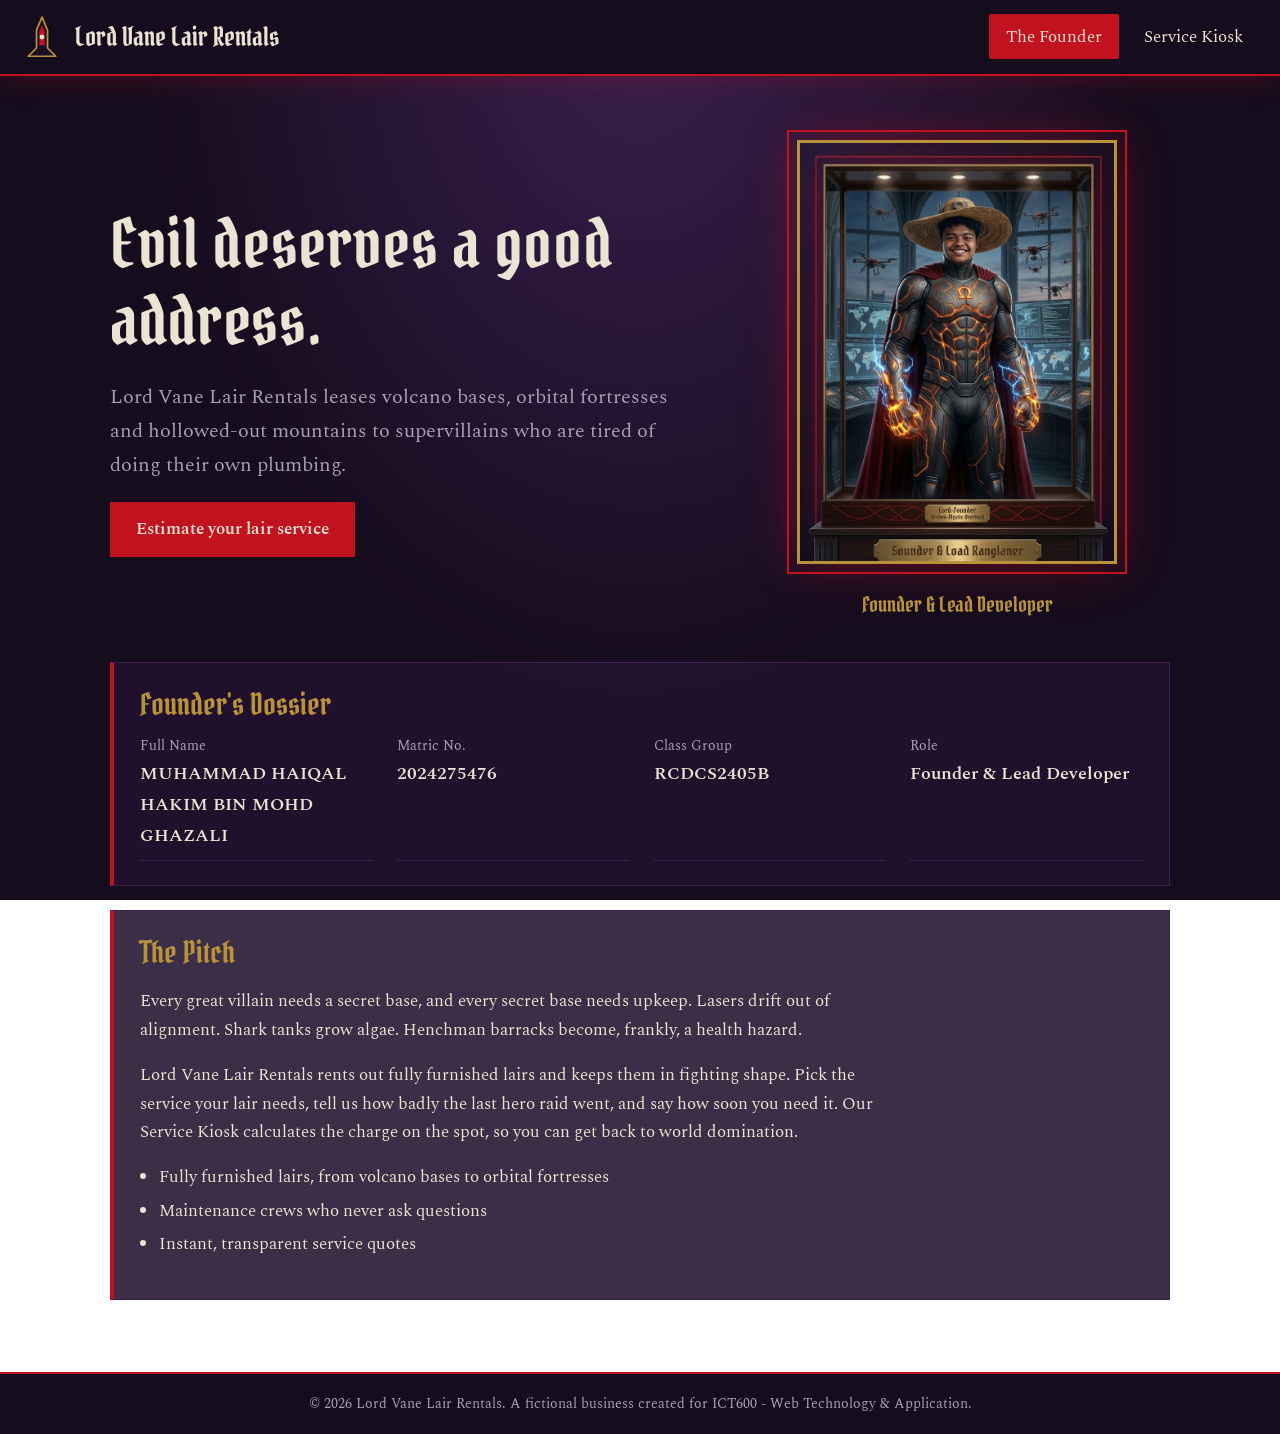
<file: index.html>
<!DOCTYPE html>
<html lang="en">
<head>
  <meta charset="UTF-8">
  <meta name="viewport" content="width=device-width, initial-scale=1">
  <title>Lord Vane Lair Rentals | The Founder</title>
  <link rel="preconnect" href="https://fonts.googleapis.com">
  <link rel="preconnect" href="https://fonts.gstatic.com" crossorigin>
  <link href="https://fonts.googleapis.com/css2?family=Pirata+One&family=Spectral:ital,wght@0,400;0,600;1,400&display=swap" rel="stylesheet">
  <link rel="stylesheet" href="css/style.css">
</head>
<body>
  <header class="site-header">
    <a class="brand" href="index.html">
      <img src="images/logo.svg" alt="Lord Vane crest" width="44" height="44">
      <span>Lord Vane Lair Rentals</span>
    </a>
    <nav aria-label="Main navigation">
      <ul>
        <li><a href="index.html" class="active" aria-current="page">The Founder</a></li>
        <li><a href="kiosk.html">Service Kiosk</a></li>
      </ul>
    </nav>
  </header>

  <main>
    <section class="hero">
      <div class="hero-text">
        <h1>Evil deserves a good address.</h1>
        <p class="lead">Lord Vane Lair Rentals leases volcano bases, orbital fortresses and
        hollowed-out mountains to supervillains who are tired of doing their own plumbing.</p>
        <a class="btn" href="kiosk.html">Estimate your lair service</a>
      </div>
      <figure class="portrait">
        <img src="images/gmbrhai.jpg" alt="Portrait of the founder of Lord Vane Lair Rentals" width="320" height="320">
        <figcaption>Founder &amp; Lead Developer</figcaption>
      </figure>
    </section>

    <section class="panel" aria-labelledby="dossier-title">
      <h2 id="dossier-title">Founder's Dossier</h2>
      <dl class="dossier">
        <div><dt>Full Name</dt><dd>MUHAMMAD HAIQAL HAKIM BIN MOHD GHAZALI</dd></div>
        <div><dt>Matric No.</dt><dd>2024275476</dd></div>
        <div><dt>Class Group</dt><dd>RCDCS2405B</dd></div>
        <div><dt>Role</dt><dd>Founder &amp; Lead Developer</dd></div>
      </dl>
    </section>

    <section class="panel" aria-labelledby="pitch-title">
      <h2 id="pitch-title">The Pitch</h2>
      <p>Every great villain needs a secret base, and every secret base needs upkeep. Lasers drift
      out of alignment. Shark tanks grow algae. Henchman barracks become, frankly, a health hazard.</p>
      <p>Lord Vane Lair Rentals rents out fully furnished lairs and keeps them in fighting shape.
      Pick the service your lair needs, tell us how badly the last hero raid went, and say how soon
      you need it. Our Service Kiosk calculates the charge on the spot, so you can get back to
      world domination.</p>
      <ul class="feature-list">
        <li>Fully furnished lairs, from volcano bases to orbital fortresses</li>
        <li>Maintenance crews who never ask questions</li>
        <li>Instant, transparent service quotes</li>
      </ul>
    </section>
  </main>

  <footer class="site-footer">
    <p>&copy; 2026 Lord Vane Lair Rentals. A fictional business created for ICT600 - Web Technology &amp; Application.</p>
  </footer>
</body>
</html>
</file>
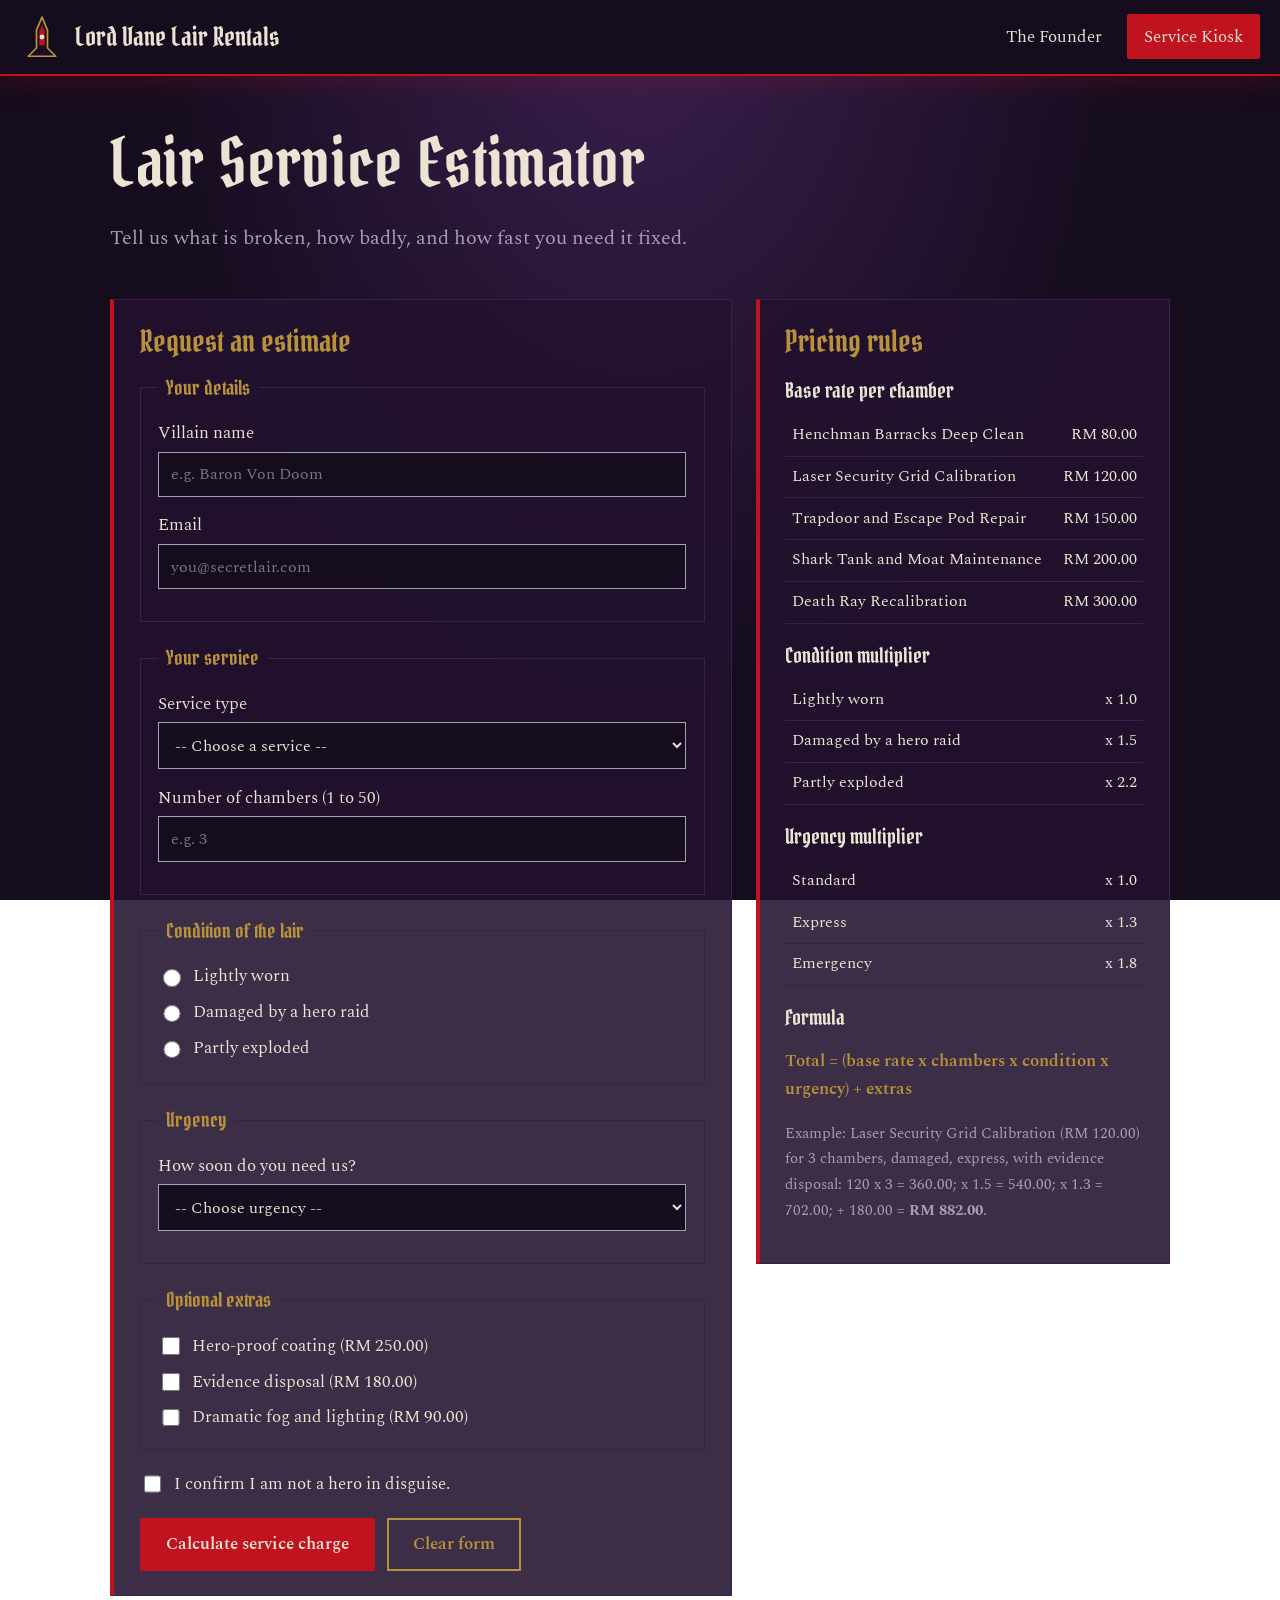
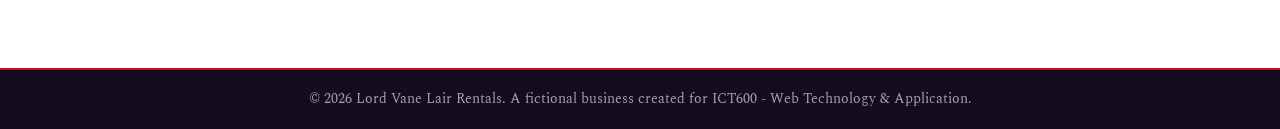
<file: kiosk.html>
<!DOCTYPE html>
<html lang="en">
<head>
  <meta charset="UTF-8">
  <meta name="viewport" content="width=device-width, initial-scale=1">
  <title>Lord Vane Lair Rentals | Service Kiosk</title>
  <link rel="preconnect" href="https://fonts.googleapis.com">
  <link rel="preconnect" href="https://fonts.gstatic.com" crossorigin>
  <link href="https://fonts.googleapis.com/css2?family=Pirata+One&family=Spectral:ital,wght@0,400;0,600;1,400&display=swap" rel="stylesheet">
  <link rel="stylesheet" href="css/style.css">
</head>
<body>
  <header class="site-header">
    <a class="brand" href="index.html">
      <img src="images/logo.svg" alt="Lord Vane crest" width="44" height="44">
      <span>Lord Vane Lair Rentals</span>
    </a>
    <nav aria-label="Main navigation">
      <ul>
        <li><a href="index.html">The Founder</a></li>
        <li><a href="kiosk.html" class="active" aria-current="page">Service Kiosk</a></li>
      </ul>
    </nav>
  </header>

  <main>
    <section class="page-title">
      <h1>Lair Service Estimator</h1>
      <p class="lead">Tell us what is broken, how badly, and how fast you need it fixed.</p>
    </section>

    <div class="kiosk-layout">
      <section class="panel" aria-labelledby="form-title">
        <h2 id="form-title">Request an estimate</h2>

        <form id="estimatorForm" novalidate>
          <fieldset>
            <legend>Your details</legend>
            <div class="field">
              <label for="customerName">Villain name</label>
              <input type="text" id="customerName" name="customerName" placeholder="e.g. Baron Von Doom">
              <span class="error" id="nameError" role="alert"></span>
            </div>
            <div class="field">
              <label for="customerEmail">Email</label>
              <input type="email" id="customerEmail" name="customerEmail" placeholder="you@secretlair.com">
              <span class="error" id="emailError" role="alert"></span>
            </div>
          </fieldset>

          <fieldset>
            <legend>Your service</legend>
            <div class="field">
              <label for="serviceType">Service type</label>
              <select id="serviceType" name="serviceType">
                <option value="">-- Choose a service --</option>
                <option value="barracks">Henchman Barracks Deep Clean</option>
                <option value="laser">Laser Security Grid Calibration</option>
                <option value="escape">Trapdoor and Escape Pod Repair</option>
                <option value="shark">Shark Tank and Moat Maintenance</option>
                <option value="deathray">Death Ray Recalibration</option>
              </select>
              <span class="error" id="serviceError" role="alert"></span>
            </div>
            <div class="field">
              <label for="chambers">Number of chambers (1 to 50)</label>
              <input type="number" id="chambers" name="chambers" min="1" max="50" step="1" placeholder="e.g. 3">
              <span class="error" id="chambersError" role="alert"></span>
            </div>
          </fieldset>

          <fieldset>
            <legend>Condition of the lair</legend>
            <div class="choice-group">
              <label><input type="radio" name="condition" value="worn"> Lightly worn</label>
              <label><input type="radio" name="condition" value="damaged"> Damaged by a hero raid</label>
              <label><input type="radio" name="condition" value="ruined"> Partly exploded</label>
            </div>
            <span class="error" id="conditionError" role="alert"></span>
          </fieldset>

          <fieldset>
            <legend>Urgency</legend>
            <div class="field">
              <label for="urgency">How soon do you need us?</label>
              <select id="urgency" name="urgency">
                <option value="">-- Choose urgency --</option>
                <option value="standard">Standard (within 7 days)</option>
                <option value="express">Express (within 48 hours)</option>
                <option value="emergency">Emergency (before the hero arrives)</option>
              </select>
              <span class="error" id="urgencyError" role="alert"></span>
            </div>
          </fieldset>

          <fieldset>
            <legend>Optional extras</legend>
            <div class="choice-group">
              <label><input type="checkbox" name="extras" value="heroproof"> Hero-proof coating (RM 250.00)</label>
              <label><input type="checkbox" name="extras" value="evidence"> Evidence disposal (RM 180.00)</label>
              <label><input type="checkbox" name="extras" value="lighting"> Dramatic fog and lighting (RM 90.00)</label>
            </div>
          </fieldset>

          <div class="field">
            <div class="choice-group">
              <label><input type="checkbox" id="terms" name="terms"> I confirm I am not a hero in disguise.</label>
            </div>
            <span class="error" id="termsError" role="alert"></span>
          </div>

          <div class="button-row">
            <button type="submit" class="btn">Calculate service charge</button>
            <button type="button" class="btn btn-ghost" id="resetBtn">Clear form</button>
          </div>
        </form>

        <div id="result" class="result" aria-live="polite" hidden></div>
      </section>

      <aside class="panel rules" aria-labelledby="rules-title">
        <h2 id="rules-title">Pricing rules</h2>

        <h3>Base rate per chamber</h3>
        <table>
          <tbody>
            <tr><td>Henchman Barracks Deep Clean</td><td>RM 80.00</td></tr>
            <tr><td>Laser Security Grid Calibration</td><td>RM 120.00</td></tr>
            <tr><td>Trapdoor and Escape Pod Repair</td><td>RM 150.00</td></tr>
            <tr><td>Shark Tank and Moat Maintenance</td><td>RM 200.00</td></tr>
            <tr><td>Death Ray Recalibration</td><td>RM 300.00</td></tr>
          </tbody>
        </table>

        <h3>Condition multiplier</h3>
        <table>
          <tbody>
            <tr><td>Lightly worn</td><td>x 1.0</td></tr>
            <tr><td>Damaged by a hero raid</td><td>x 1.5</td></tr>
            <tr><td>Partly exploded</td><td>x 2.2</td></tr>
          </tbody>
        </table>

        <h3>Urgency multiplier</h3>
        <table>
          <tbody>
            <tr><td>Standard</td><td>x 1.0</td></tr>
            <tr><td>Express</td><td>x 1.3</td></tr>
            <tr><td>Emergency</td><td>x 1.8</td></tr>
          </tbody>
        </table>

        <h3>Formula</h3>
        <p class="formula">Total = (base rate x chambers x condition x urgency) + extras</p>
        <p class="note">Example: Laser Security Grid Calibration (RM 120.00) for 3 chambers, damaged,
        express, with evidence disposal: 120 x 3 = 360.00; x 1.5 = 540.00; x 1.3 = 702.00;
        + 180.00 = <strong>RM 882.00</strong>.</p>
      </aside>
    </div>
  </main>

  <footer class="site-footer">
    <p>&copy; 2026 Lord Vane Lair Rentals. A fictional business created for ICT600 - Web Technology &amp; Application.</p>
  </footer>

  <script src="js/script.js"></script>
</body>
</html>
</file>
<file: css/style.css>
/* Lord Vane Lair Rentals - stylesheet */
:root {
  --void: #150c1d;
  --crypt: #21122e;
  --bruise: #3a1f4f;
  --blood: #c1121f;
  --blood-dark: #8f0d17;
  --bone: #ebe3d3;
  --ash: #a99fb5;
  --brass: #b8923a;
  --display: "Pirata One", "Old English Text MT", Georgia, serif;
  --body: "Spectral", Georgia, "Times New Roman", serif;
}

* { box-sizing: border-box; }

html { scroll-behavior: smooth; }

body {
  margin: 0;
  background: radial-gradient(ellipse at top, var(--bruise) 0%, var(--void) 55%) fixed;
  color: var(--bone);
  font-family: var(--body);
  font-size: 1.05rem;
  line-height: 1.7;
  min-height: 100vh;
  display: flex;
  flex-direction: column;
}

main { flex: 1; width: 100%; max-width: 1100px; margin: 0 auto; padding: 2rem 1.25rem 3rem; }

h1, h2, h3 { font-family: var(--display); font-weight: 400; line-height: 1.15; margin: 0 0 0.75rem; }
h1 { font-size: clamp(2.4rem, 6vw, 4.2rem); letter-spacing: 0.01em; }
h2 { font-size: 1.9rem; color: var(--brass); }
h3 { font-size: 1.3rem; color: var(--bone); margin-top: 1.25rem; }

a { color: var(--brass); }
a:focus-visible, button:focus-visible, input:focus-visible, select:focus-visible {
  outline: 3px solid var(--brass);
  outline-offset: 2px;
}

/* ---------- Header & navigation ---------- */
.site-header {
  display: flex;
  flex-wrap: wrap;
  align-items: center;
  justify-content: space-between;
  gap: 0.75rem 1.5rem;
  padding: 0.9rem 1.25rem;
  background: var(--void);
  border-bottom: 2px solid var(--blood);
  box-shadow: 0 4px 24px rgba(193, 18, 31, 0.25);
}

.brand { display: flex; align-items: center; gap: 0.7rem; text-decoration: none; color: var(--bone); font-family: var(--display); font-size: 1.6rem; }

.site-header nav ul { list-style: none; display: flex; flex-wrap: wrap; gap: 0.5rem; margin: 0; padding: 0; }
.site-header nav a {
  display: block;
  padding: 0.45rem 1rem;
  color: var(--bone);
  text-decoration: none;
  border: 1px solid transparent;
  border-radius: 2px;
}
.site-header nav a:hover { border-color: var(--brass); }
.site-header nav a.active { background: var(--blood); border-color: var(--blood); }

/* ---------- Hero (founder page) ---------- */
.hero {
  display: grid;
  grid-template-columns: 1.4fr 1fr;
  gap: 2.5rem;
  align-items: center;
  padding: 2rem 0 2.5rem;
}
.lead { font-size: 1.25rem; color: var(--ash); max-width: 38rem; }

.portrait { margin: 0; justify-self: center; text-align: center; }
.portrait img {
  display: block;
  width: 100%;
  max-width: 320px;
  height: auto;
  border: 3px solid var(--brass);
  outline: 2px solid var(--blood);
  outline-offset: 8px;
  box-shadow: 0 0 45px rgba(193, 18, 31, 0.45);
  background: var(--crypt);
}
.portrait figcaption { margin-top: 1.4rem; font-family: var(--display); font-size: 1.3rem; color: var(--brass); }

/* ---------- Panels ---------- */
.panel {
  background: rgba(33, 18, 46, 0.88);
  border: 1px solid var(--bruise);
  border-left: 4px solid var(--blood);
  padding: 1.5rem 1.6rem;
  margin-bottom: 1.5rem;
}
.panel p { max-width: 46rem; }

.dossier { display: grid; grid-template-columns: repeat(auto-fit, minmax(220px, 1fr)); gap: 1rem 1.5rem; margin: 0; }
.dossier div { border-bottom: 1px solid var(--bruise); padding-bottom: 0.5rem; }
.dossier dt { color: var(--ash); font-size: 0.9rem; }
.dossier dd { margin: 0; font-size: 1.15rem; font-weight: 600; }

.feature-list { padding-left: 1.2rem; }
.feature-list li { margin-bottom: 0.3rem; }

/* ---------- Buttons ---------- */
.btn {
  display: inline-block;
  background: var(--blood);
  color: var(--bone);
  border: 2px solid var(--blood);
  padding: 0.7rem 1.5rem;
  font-family: var(--body);
  font-size: 1.05rem;
  font-weight: 600;
  text-decoration: none;
  cursor: pointer;
  transition: background 0.2s, box-shadow 0.2s;
}
.btn:hover { background: var(--blood-dark); box-shadow: 0 0 18px rgba(193, 18, 31, 0.6); }
.btn-ghost { background: transparent; border-color: var(--brass); color: var(--brass); }
.btn-ghost:hover { background: rgba(184, 146, 58, 0.15); box-shadow: none; }
.button-row { display: flex; flex-wrap: wrap; gap: 0.75rem; margin-top: 1rem; }

/* ---------- Kiosk page ---------- */
.page-title { padding: 1rem 0 1.5rem; }
.kiosk-layout { display: grid; grid-template-columns: 1.5fr 1fr; gap: 1.5rem; align-items: start; }

fieldset { border: 1px solid var(--bruise); margin: 0 0 1.2rem; padding: 0.9rem 1.1rem 1.1rem; }
legend { font-family: var(--display); font-size: 1.25rem; color: var(--brass); padding: 0 0.5rem; }

.field { margin-bottom: 0.9rem; }
.field label { display: block; margin-bottom: 0.25rem; }

input[type="text"], input[type="email"], input[type="number"], select {
  width: 100%;
  padding: 0.6rem 0.75rem;
  background: var(--void);
  color: var(--bone);
  border: 1px solid var(--ash);
  font-family: var(--body);
  font-size: 1rem;
}
input::placeholder { color: #7d7389; }

.choice-group { display: flex; flex-direction: column; gap: 0.45rem; }
.choice-group label { display: flex; align-items: center; gap: 0.6rem; cursor: pointer; }
input[type="radio"], input[type="checkbox"] { width: 1.1rem; height: 1.1rem; accent-color: var(--blood); }

.error { display: block; min-height: 0; color: #ff6b73; font-size: 0.92rem; margin-top: 0.2rem; }

/* ---------- Result ---------- */
.result {
  margin-top: 1.5rem;
  padding: 1.2rem 1.3rem;
  background: var(--void);
  border: 2px solid var(--brass);
  box-shadow: 0 0 30px rgba(184, 146, 58, 0.2);
}
.result[hidden] { display: none; }
.result h3 { margin-top: 0; color: var(--brass); }
.muted { color: var(--ash); margin: 0 0 0.75rem; }
.extras-list { margin: 0.6rem 0; padding-left: 1.2rem; color: var(--ash); }
.total { font-family: var(--display); font-size: 1.9rem; color: var(--blood); margin: 0.8rem 0 0.3rem; line-height: 1.2; }
.note { color: var(--ash); font-size: 0.95rem; }

/* ---------- Tables ---------- */
table { width: 100%; border-collapse: collapse; font-size: 0.97rem; }
td { padding: 0.45rem 0.4rem; border-bottom: 1px solid var(--bruise); vertical-align: top; }
td:last-child { text-align: right; white-space: nowrap; padding-left: 0.8rem; }
.formula { font-weight: 600; color: var(--brass); }

/* ---------- Footer ---------- */
.site-footer {
  background: var(--void);
  border-top: 2px solid var(--blood);
  padding: 1.1rem 1.25rem;
  text-align: center;
  color: var(--ash);
  font-size: 0.9rem;
}
.site-footer p { margin: 0; }

/* ---------- Responsive ---------- */
@media (max-width: 860px) {
  .hero, .kiosk-layout { grid-template-columns: 1fr; }
  .portrait { order: -1; }
  .brand { font-size: 1.35rem; }
}

@media (max-width: 480px) {
  body { font-size: 1rem; }
  .panel { padding: 1.1rem 1rem; }
  .btn { width: 100%; text-align: center; }
  td:last-child { white-space: normal; }
}

@media (prefers-reduced-motion: reduce) {
  html { scroll-behavior: auto; }
  .btn { transition: none; }
}
</file>
